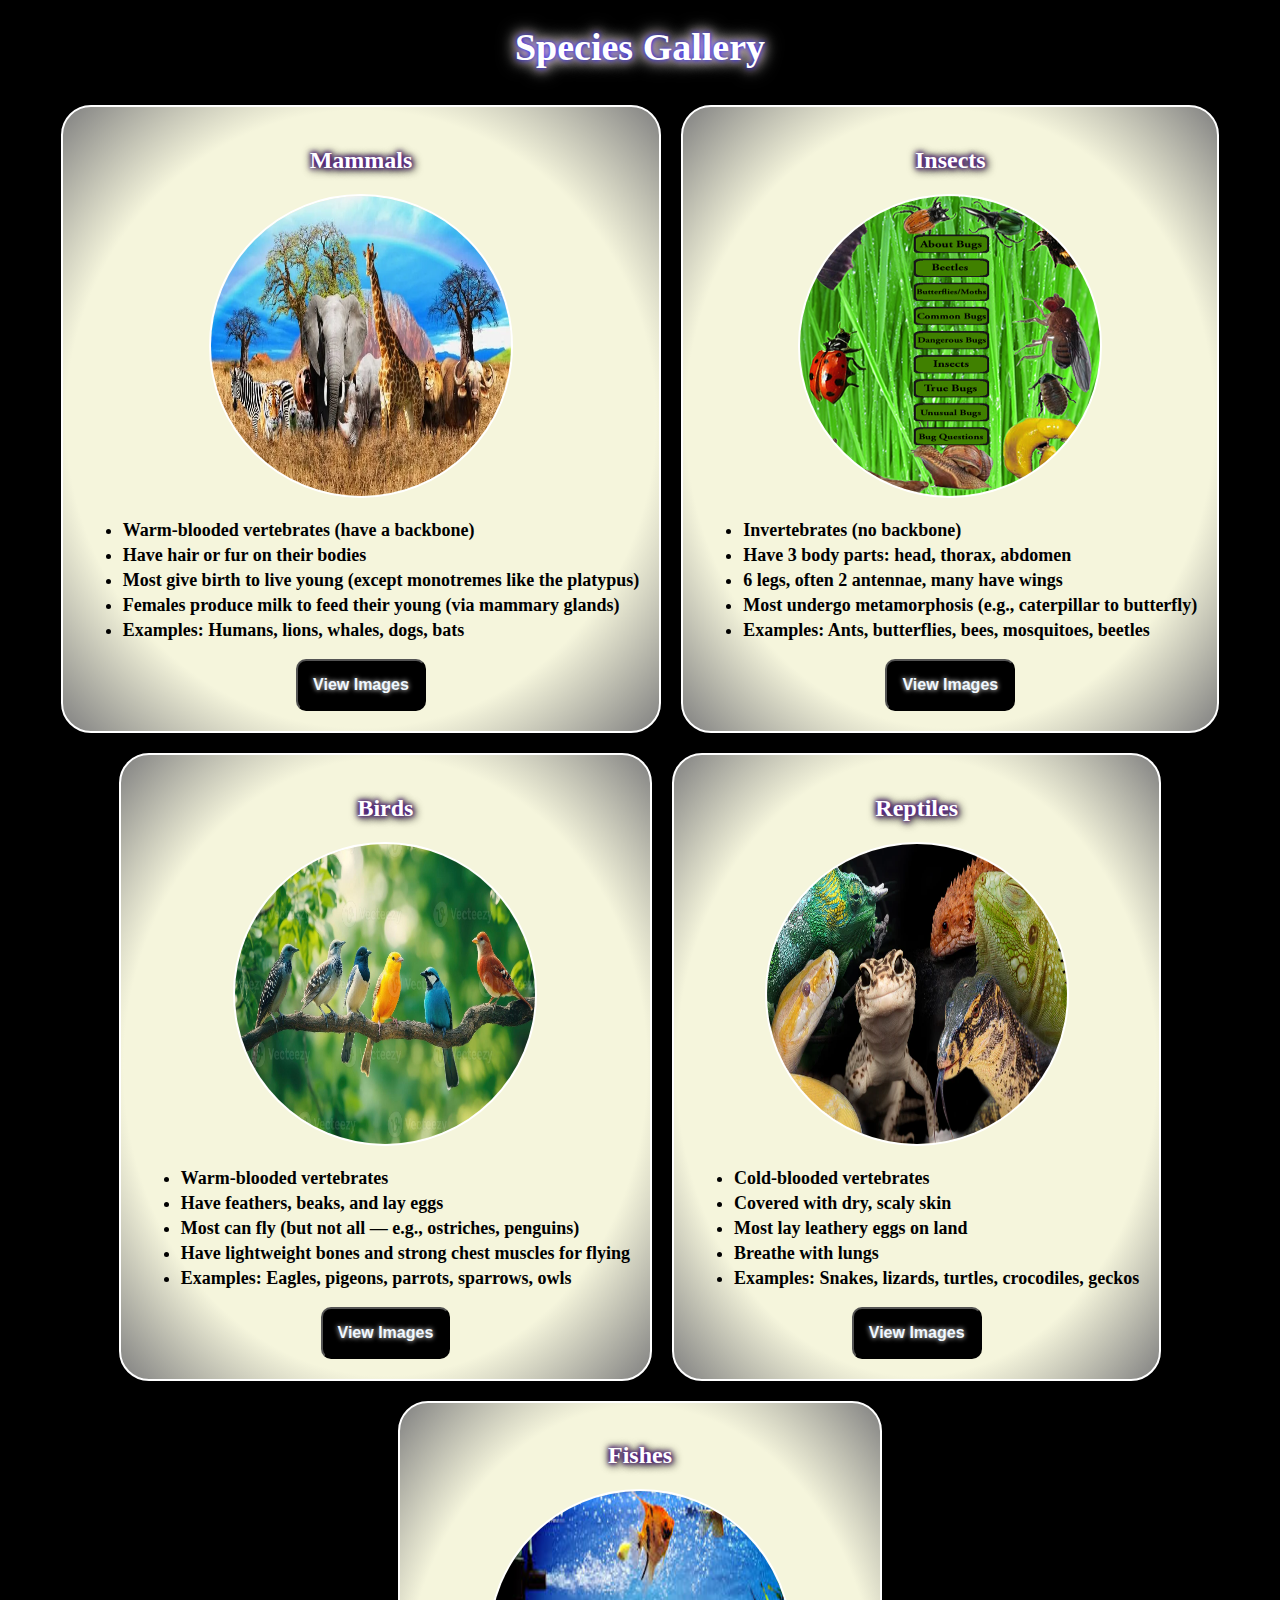
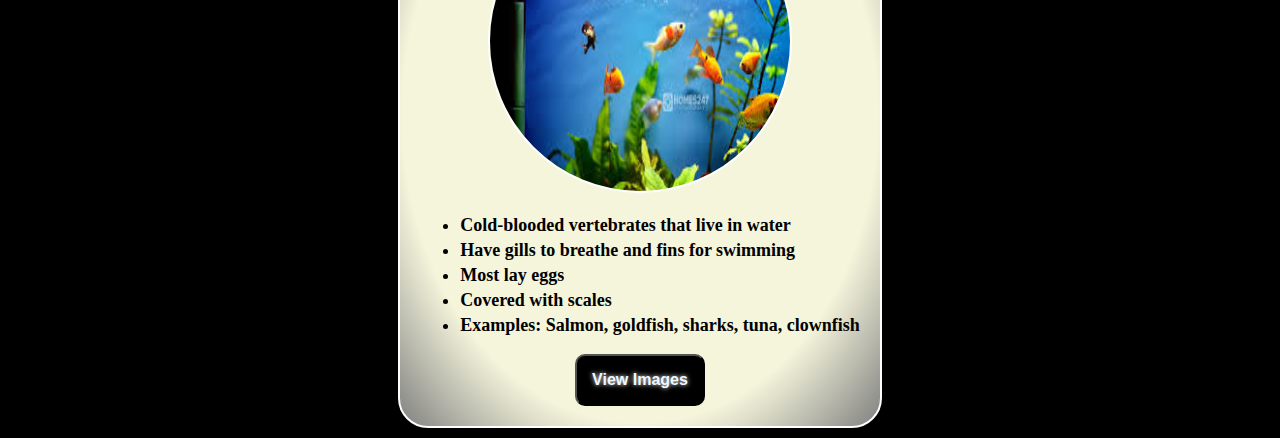
<file: index.html>
<!DOCTYPE html>
<html lang="en">
<head>
    <meta charset="UTF-8">
    <meta name="viewport" content="width=device-width, initial-scale=1.0">
    <link rel="stylesheet" href="styles.css"/>
    <title>Species Gallery</title>
</head>
<body>
    <header>
        <h1>Species Gallery</h1>
    </header>
    <div class="container">
    <div class="card">
      <h2>Mammals</h2>
      <img src="./images/mammals.jpg"/>
      <ul>
       <li> Warm-blooded vertebrates (have a backbone)</li>
       <li> Have hair or fur on their bodies</li>
       <li>Most give birth to live young (except monotremes like the platypus)</li>
       <li>Females produce milk to feed their young (via mammary glands)</li>
       <li>Examples: Humans, lions, whales, dogs, bats</li>
      </ul>
      <button  onclick="window.location.href='mammals.html'">View Images</button>
    </div>
    <div class="card">
        <h2>Insects</h2>
        <img src="./images/insects.jpg"/>
        <ul>
        <li>Invertebrates (no backbone)</li>
        <li>Have 3 body parts: head, thorax, abdomen</li>
        <li>6 legs, often 2 antennae, many have wings</li>
        <li>Most undergo metamorphosis (e.g., caterpillar to butterfly)</li>
        <li>Examples: Ants, butterflies, bees, mosquitoes, beetles</li>
        </ul>
        <button onclick="window.location.href='insects.html'">View Images</button>
    </div>
    <div class="card">
        <h2>Birds</h2>
        <img src="./images/birds.jpg"/>
        <ul>
        <li>Warm-blooded vertebrates</li>
        <li>Have feathers, beaks, and lay eggs</li>
        <li>Most can fly (but not all — e.g., ostriches, penguins)</li>
        <li>Have lightweight bones and strong chest muscles for flying</li>
        <li>Examples: Eagles, pigeons, parrots, sparrows, owls</li>
        </ul>
        <button onclick="window.location.href='birds.html'">View Images</button>
    </div>
    <div class="card">
        <h2>Reptiles</h2>
        <img src="./images/reptiles.jpg"/>
        <ul>
        <li>Cold-blooded vertebrates</li>
        <li>Covered with dry, scaly skin</li>
        <li>Most lay leathery eggs on land</li>
        <li>Breathe with lungs</li>
        <li>Examples: Snakes, lizards, turtles, crocodiles, geckos</li>
        </ul>
        <button onclick="window.location.href='reptiles.html'">View Images</button>

    </div>
    <div class="card">
        <h2>Fishes</h2>
        <img src="./images/fish.jpg"/>
        <ul>
            <li>Cold-blooded vertebrates that live in water</li>
            <li>Have gills to breathe and fins for swimming</li>
            <li>Most lay eggs</li>
            <li>Covered with scales</li>
            <li>Examples: Salmon, goldfish, sharks, tuna, clownfish</li>
        </ul>
        <button onclick="window.location.href='fishes.html'">View Images</button>
    </div>
    
    </div>
</body>
</html>
</file>
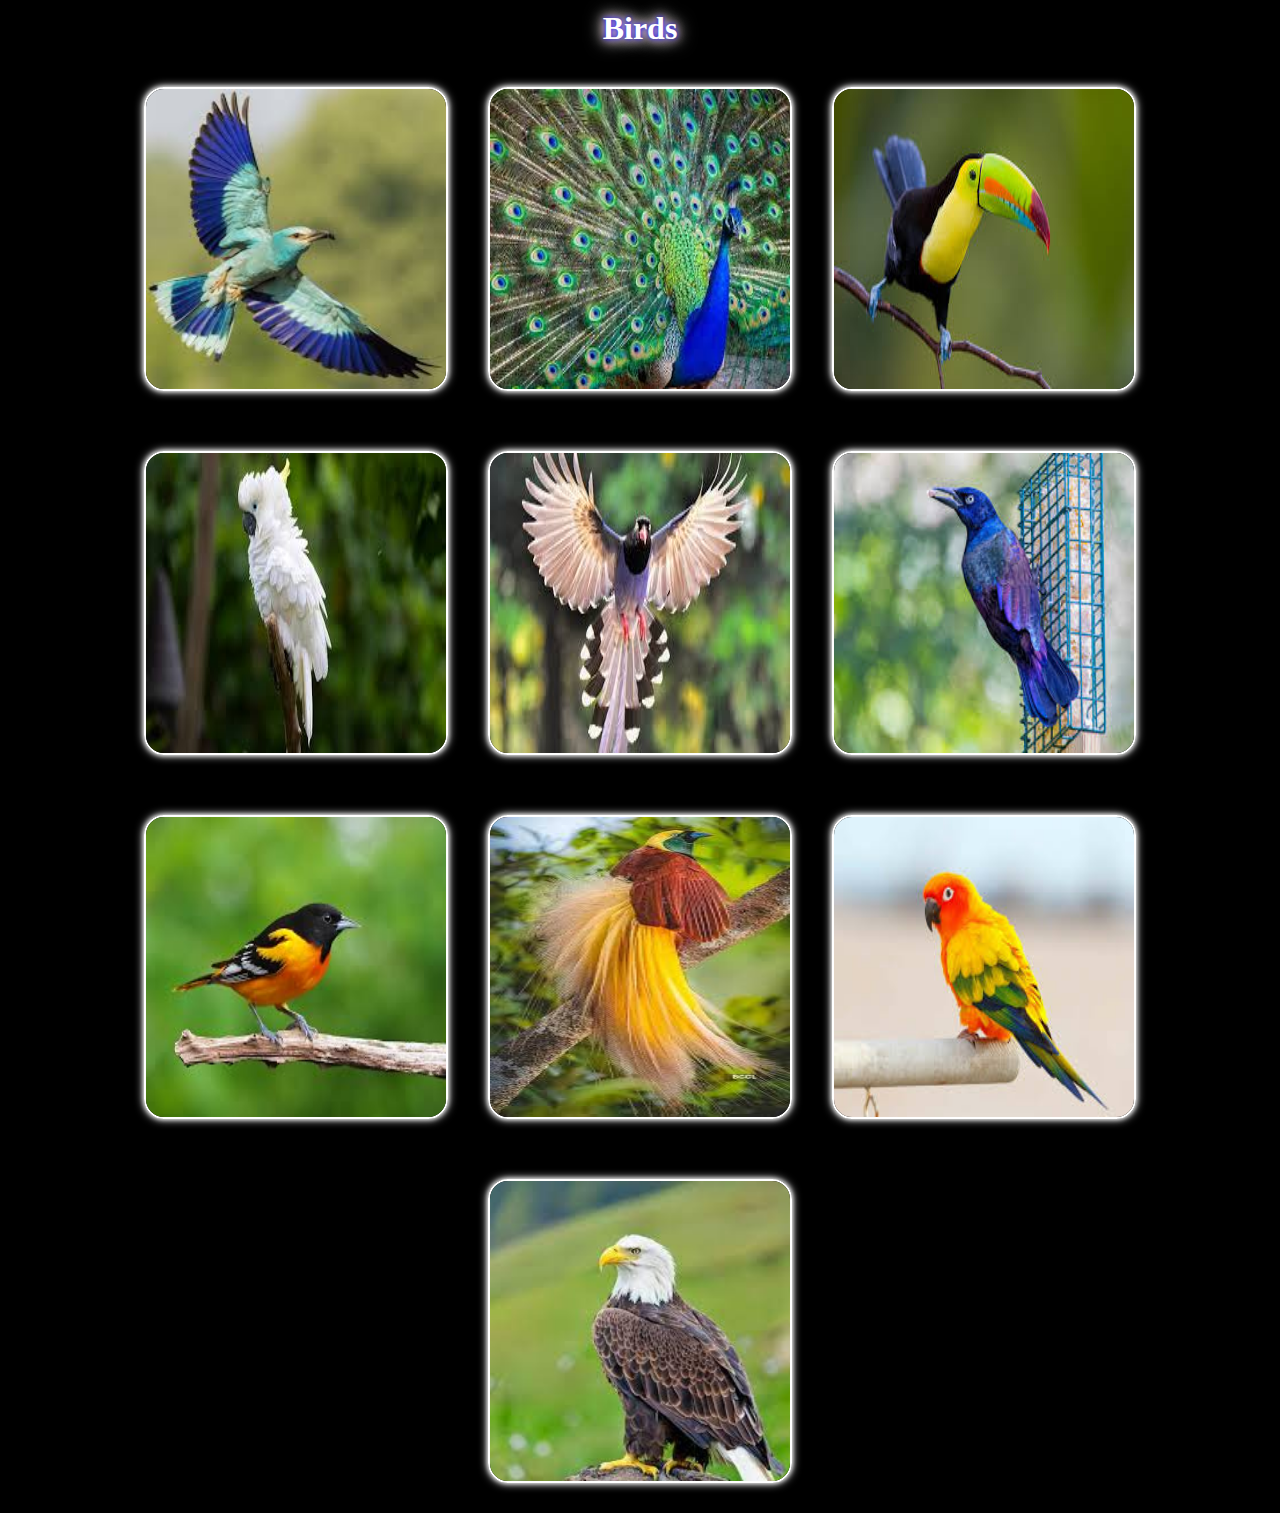
<file: birds.html>
<!DOCTYPE html>
<html lang="en">
<head>
    <meta charset="UTF-8">
    <meta name="viewport" content="width=device-width, initial-scale=1.0">
    <title>Birds</title>
    <style>
        body{
            margin:0;
            padding:0;
             background-color: black;
        }
        div{
            display:flex;
            flex-direction:row;
            flex-wrap:wrap;
            overflow:hidden;
            text-align: center;
            align-items: center;
            justify-content: center;
        }
        img{
            width:300px;
            height:300px;
            border-radius:20px;
            margin:30px 20px;
            border:2px solid white;
            box-shadow: 0 0 5px white, 0 0 10px white;
        }
        h1{
            text-align: center;
            margin:10px;
            color:white;
            text-shadow: 0 0 5px blue,0 0 10px pink, 0 0 15px white, 0 0 20px white;
        }
        @media(width<780px){
            img{
                 width:200px;
                 height:200px;
            }
        }
            @media(width<680px){
            img{
                 width:100px;
                 height:100px;
            }
        }
    </style>
</head>
<body>
    <h1>Birds</h1>
    <div>
        
        <img src="./images/bird1.jpg"/>
        <img src="./images/bird2.jpg"/>
        <img src="./images/bird3.jpg"/>
        <img src="./images/bird4.jpg"/>
        <img src="./images/bird5.jpg"/>
        <img src="./images/bird6.jpg"/>
        <img src="./images/bird7.jpg"/>
        <img src="./images/bird8.jpg"/>
        <img src="./images/bird9.jpg"/>
        <img src="./images/bird10.jpg"/>
    </div>
    
</body>
</html>
</file>
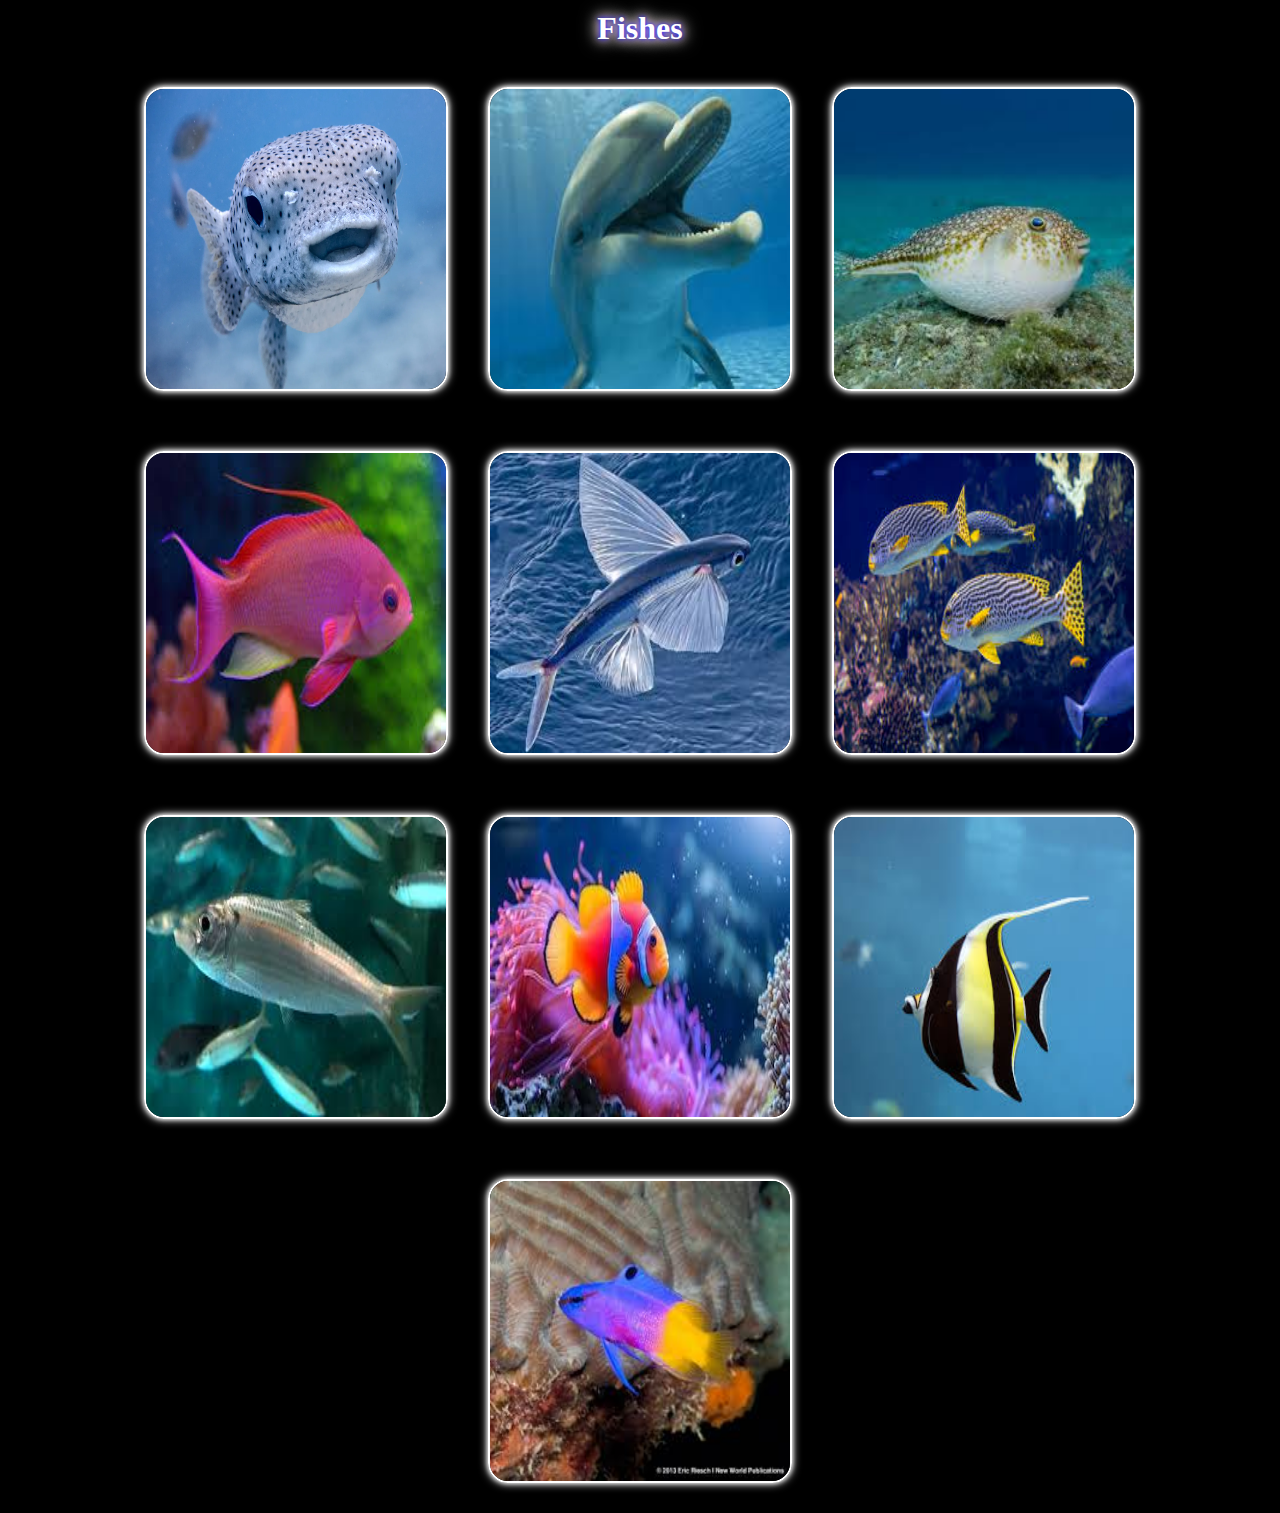
<file: fishes.html>
<!DOCTYPE html>
<html lang="en">
<head>
    <meta charset="UTF-8">
    <meta name="viewport" content="width=device-width, initial-scale=1.0">
    <title>Fishes</title>
    <style>
        body{
            margin:0;
            padding:0;
             background-color: black;
        }
        div{
            display:flex;
            flex-direction:row;
            flex-wrap:wrap;
            overflow:hidden;
            text-align: center;
            align-items: center;
            justify-content: center;
        }
        img{
            width:300px;
            height:300px;
            border-radius:20px;
            margin:30px 20px;
            border:2px solid white;
            box-shadow: 0 0 5px white, 0 0 10px white;
        }
        h1{
            text-align: center;
            margin:10px;
            color:white;
            text-shadow: 0 0 5px blue,0 0 10px pink, 0 0 15px white, 0 0 20px white;
        }
        @media(width<780px){
            img{
                 width:200px;
                 height:200px;
            }
        }
            @media(width<680px){
            img{
                 width:100px;
                 height:100px;
            }
        }
    </style>
</head>
<body>
    <h1>Fishes</h1>
    <div>
        
        <img src="./images/fish1.jpg"/>
        <img src="./images/fish2.jpg"/>
        <img src="./images/fish3.jpg"/>
        <img src="./images/fish4.jpg"/>
        <img src="./images/fish5.jpg"/>
        <img src="./images/fish6.jpg"/>
        <img src="./images/fish7.jpg"/>
        <img src="./images/fish8.jpg"/>
        <img src="./images/fish9.jpg"/>
        <img src="./images/fish10.jpg"/>
    </div>
    
</body>
</html>
</file>
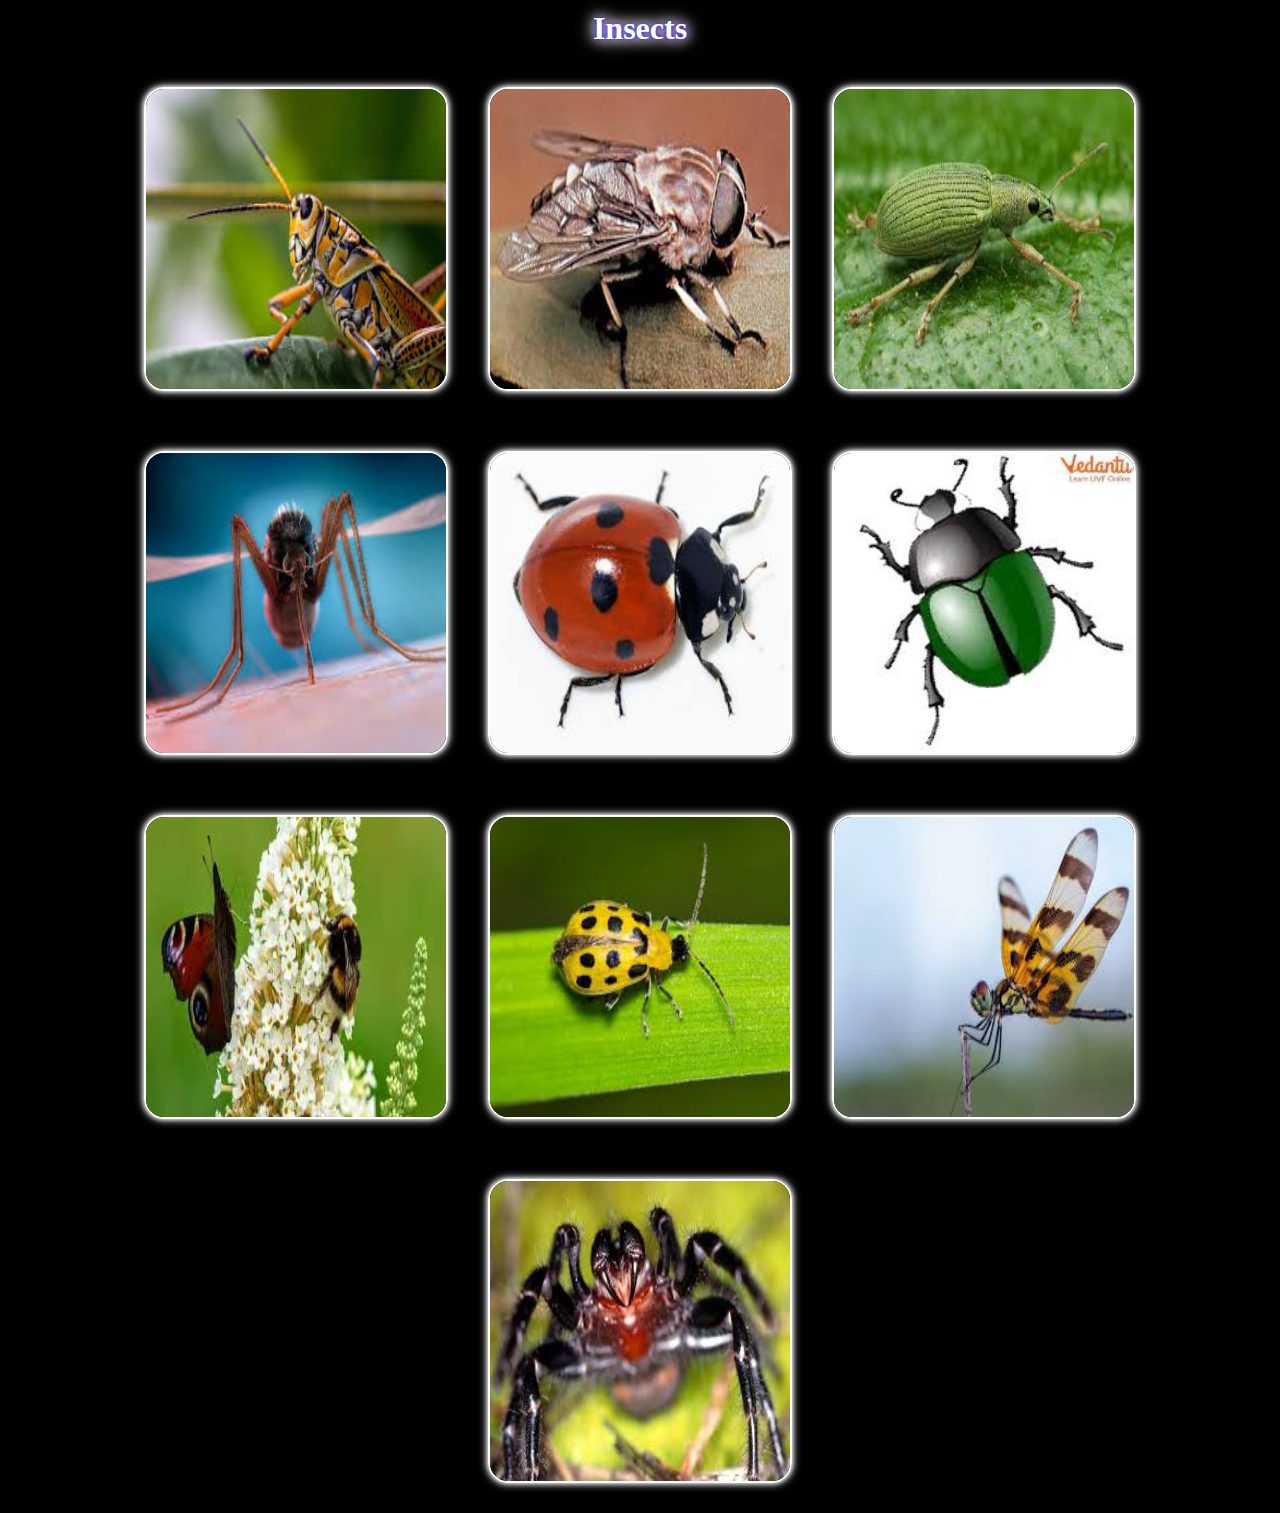
<file: insects.html>
<!DOCTYPE html>
<html lang="en">
<head>
    <meta charset="UTF-8">
    <meta name="viewport" content="width=device-width, initial-scale=1.0">
    <title>Insect</title>
    <style>
        body{
            margin:0;
            padding:0;
             background-color: black;
        }
        div{
            display:flex;
            flex-direction:row;
            flex-wrap:wrap;
            overflow:hidden;
            text-align: center;
            align-items: center;
            justify-content: center;
        }
        img{
            width:300px;
            height:300px;
            border-radius:20px;
            margin:30px 20px;
            border:2px solid white;
            box-shadow: 0 0 5px white, 0 0 10px white;
        }
        h1{
            text-align: center;
            margin:10px;
            color:white;
            text-shadow: 0 0 5px blue,0 0 10px pink, 0 0 15px white, 0 0 20px white;
        }
        @media(width<780px){
            img{
                 width:200px;
                 height:200px;
            }
        }
            @media(width<680px){
            img{
                 width:100px;
                 height:100px;
            }
        }
    </style>
</head>
<body>
    <h1>Insects</h1>
    <div>
        
        <img src="./images/insect1.jpg"/>
        <img src="./images/insect2.jpg"/>
        <img src="./images/insect3.jpg"/>
        <img src="./images/insect4.jpg"/>
        <img src="./images/insect5.jpg"/>
        <img src="./images/insect6.jpg"/>
        <img src="./images/insect7.jpg"/>
        <img src="./images/insect8.jpg"/>
        <img src="./images/insect9.jpg"/>
        <img src="./images/insect10.jpg"/>
    </div>
    
</body>
</html>
</file>
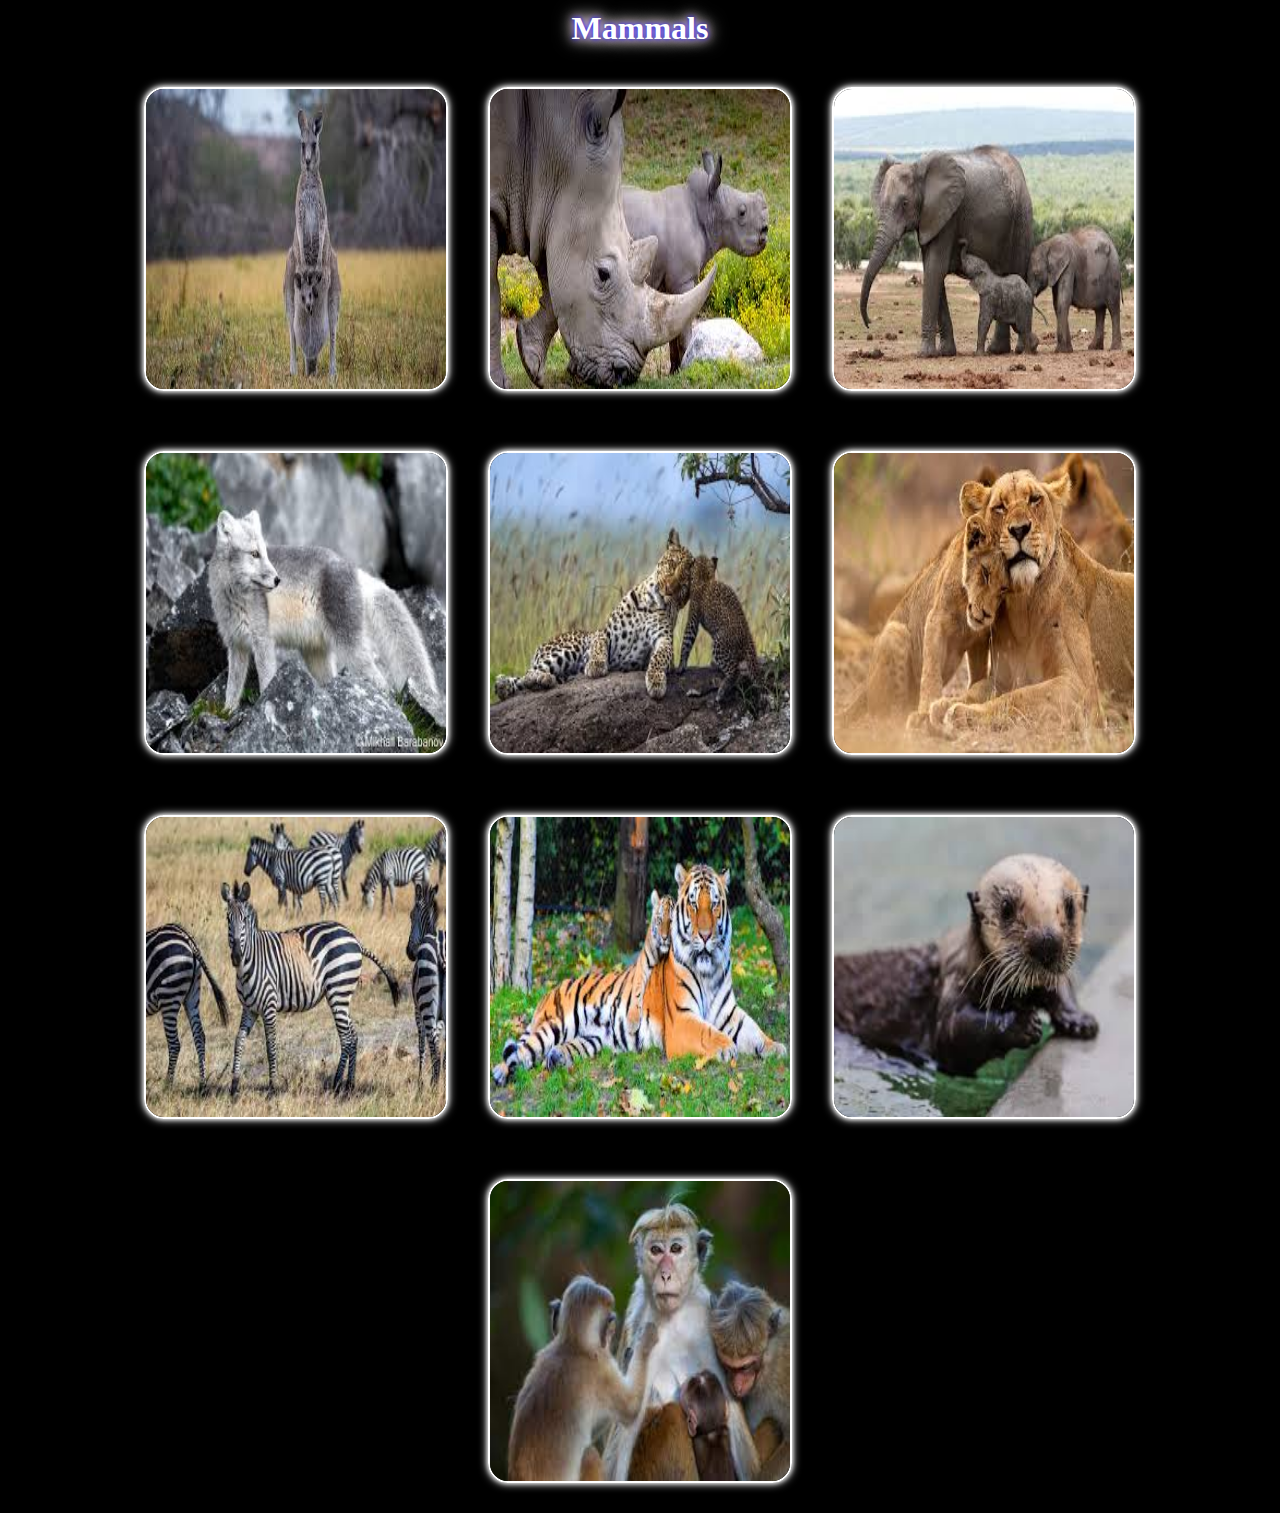
<file: mammals.html>
<!DOCTYPE html>
<html lang="en">
<head>
    <meta charset="UTF-8">
    <meta name="viewport" content="width=device-width, initial-scale=1.0">
    <title>Mammals</title>
    <style>
        body{
            margin:0;
            padding:0;
             background-color: black;
        }
        div{
            display:flex;
            flex-direction:row;
            flex-wrap:wrap;
            overflow:hidden;
            text-align: center;
            align-items: center;
            justify-content: center;
        }
        img{
            width:300px;
            height:300px;
            border-radius:20px;
            margin:30px 20px;
            border:2px solid white;
            box-shadow: 0 0 5px white, 0 0 10px white;
        }
        h1{
            text-align: center;
            margin:10px;
            color:white;
            text-shadow: 0 0 5px blue,0 0 10px pink, 0 0 15px white, 0 0 20px white;
        }
        @media(width<780px){
            img{
                 width:200px;
                 height:200px;
            }
        }
            @media(width<680px){
            img{
                 width:100px;
                 height:100px;
            }
        }
    </style>
</head>
<body>
    <h1>Mammals</h1>
    <div>
        
        <img src="./images/mam1.jpg"/>
        <img src="./images/mam2.jpg"/>
        <img src="./images/mam3.jpg"/>
        <img src="./images/mam4.jpg"/>
        <img src="./images/mam5.jpg"/>
        <img src="./images/mam6.jpg"/>
        <img src="./images/mam7.jpg"/>
        <img src="./images/mam8.jpg"/>
        <img src="./images/mam9.jpg"/>
        <img src="./images/mam10.jpg"/>
    </div>
    
</body>
</html>
</file>
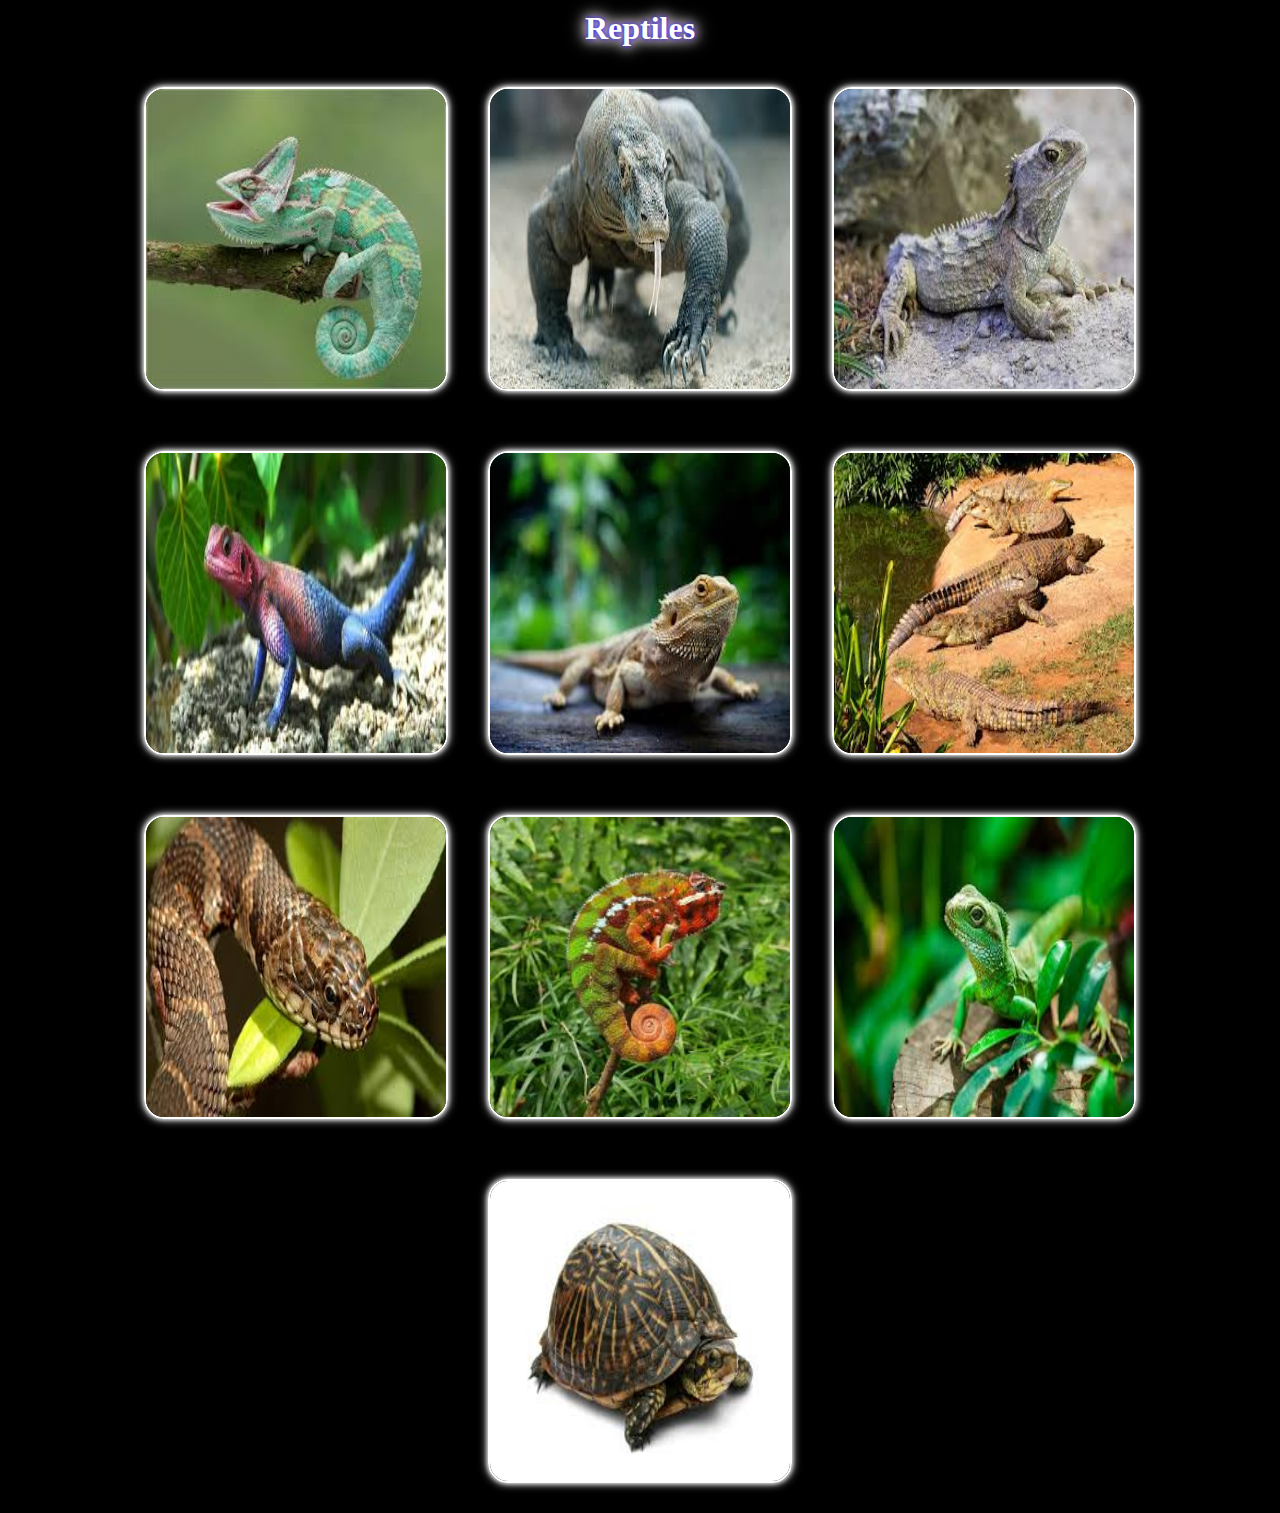
<file: reptiles.html>
<!DOCTYPE html>
<html lang="en">
<head>
    <meta charset="UTF-8">
    <meta name="viewport" content="width=device-width, initial-scale=1.0">
    <title>Reptiles</title>
    <style>
        body{
            margin:0;
            padding:0;
             background-color: black;
        }
        div{
            display:flex;
            flex-direction:row;
            flex-wrap:wrap;
            overflow:hidden;
            text-align: center;
            align-items: center;
            justify-content: center;
        }
        img{
            width:300px;
            height:300px;
            border-radius:20px;
            margin:30px 20px;
            border:2px solid white;
            box-shadow: 0 0 5px white, 0 0 10px white;
        }
        h1{
            text-align: center;
            margin:10px;
            color:white;
            text-shadow: 0 0 5px blue,0 0 10px pink, 0 0 15px white, 0 0 20px white;
        }
        @media(width<780px){
            img{
                 width:200px;
                 height:200px;
            }
        }
            @media(width<680px){
            img{
                 width:100px;
                 height:100px;
            }
        }
    </style>
</head>
<body>
    <h1>Reptiles</h1>
    <div>
        
        <img src="./images/rep1.jpg"/>
        <img src="./images/rep2.jpg"/>
        <img src="./images/rep3.jpg"/>
        <img src="./images/rep4.jpg"/>
        <img src="./images/rep5.jpg"/>
        <img src="./images/rep6.jpg"/>
        <img src="./images/rep7.jpg"/>
        <img src="./images/rep8.jpg"/>
        <img src="./images/rep9.jpg"/>
        <img src="./images/rep10.jpg"/>
    </div>
    
</body>
</html>
</file>
<file: styles.css>
body{
    margin:0;
    padding:0;
    background-color: black;
    
}
h1{
    text-align:center;
    text-shadow: 0 0 5px blue,0 0 10px pink, 0 0 15px white, 0 0 20px white;
    color:white;
    font-size:38px;
    }
.container{
    display:flex;
    flex-direction:row;
    flex-wrap:wrap;
    overflow:hidden;
    align-items: center;
    justify-content: center;
}
.card{
    border:2px solid white;
    border-radius:30px;
    padding:20px;
    margin:10px;
    text-align: center;
    background:radial-gradient(beige 70%,grey);
    
}

img{

    width:100%;
    max-width:300px;
    height:300px;
    border-radius:50%;
    border:2px solid white;
    
    
}
ul li{
    font-size: 18px;
    font-weight:900;
    line-height:25px;
   text-align: justify;
}
h2{
    text-shadow: 0 0 5px blueviolet,0 0 5px black,0 0 10px black,2px 2px 10px black;
    color:white;
}  
button{
    padding:15px;
    font-size: 16px;
    border-radius:10px;
    background-color:black;
    color:aliceblue;
    text-shadow: 0 0 5px white;
    font-weight:900;
    cursor:pointer;
}
 @media(width<780px){
            img{
                 width:200px;
                 height:200px;
            }
            ul li{
                font-size: 14px;
                 line-height:20px;
            }
        }
            @media(width<680px){
            img{
                 width:150px;
                 height:150px;
            }
            ul li{
                font-size: 12px;
                 line-height:15px;
            }
        }
</file>
